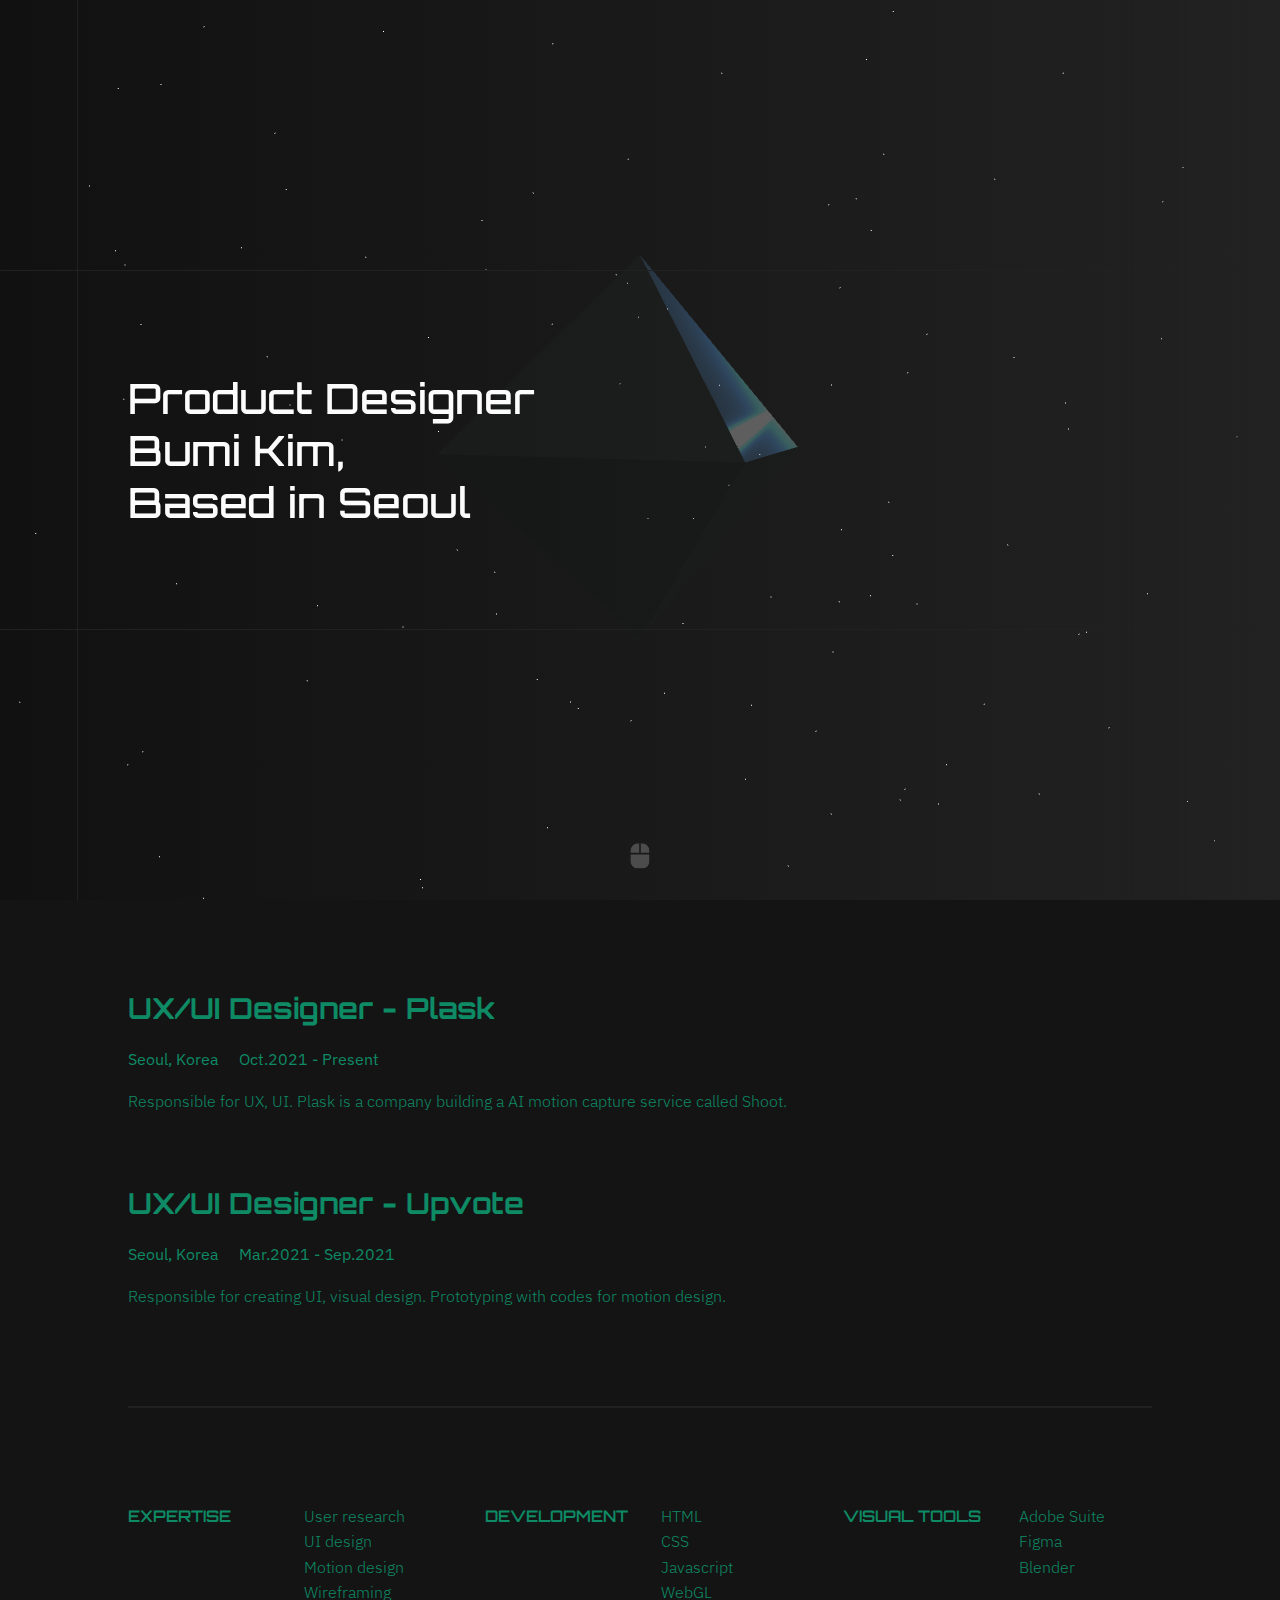
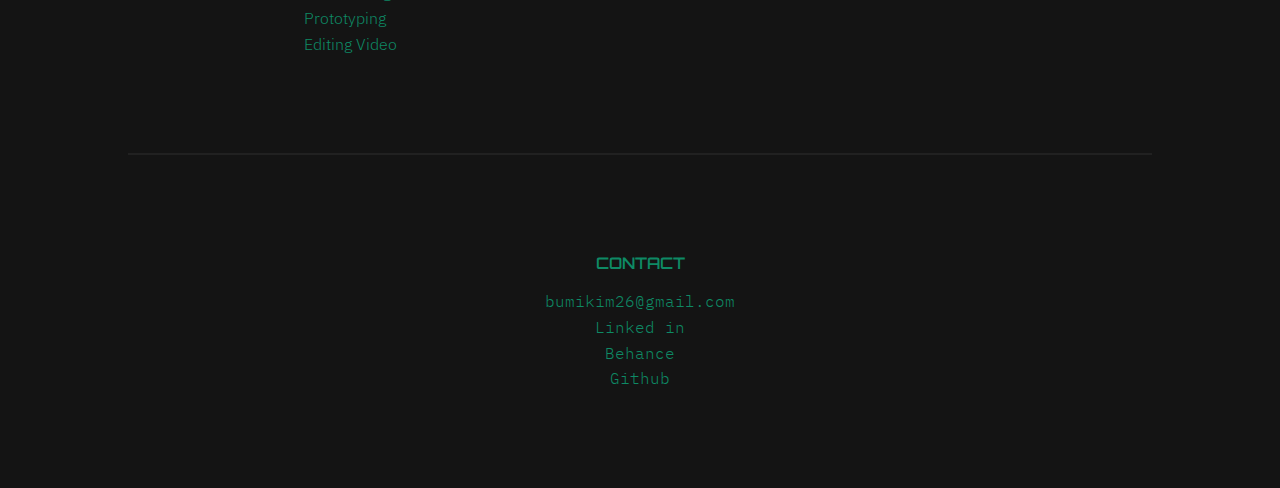
<file: index.html>
<!doctype html>
<html lang="en">

<head>
    <meta charset="UTF-8">
    <meta name="viewport" content="width=device-width,initial-scale=1">
    <meta http-equiv="X-UA-Compatible" content="ie=edge">
    <link rel="stylesheet" href="https://fonts.googleapis.com/icon?family=Material+Icons">
    <link rel="stylesheet" href="https://pro.fontawesome.com/releases/v5.10.0/css/all.css"
        integrity="sha384-AYmEC3Yw5cVb3ZcuHtOA93w35dYTsvhLPVnYs9eStHfGJvOvKxVfELGroGkvsg+p" crossorigin="anonymous" />
    <meta charset="UTF-8">
    <meta name="viewport" content="width=device-width,initial-scale=1">
    <meta http-equiv="X-UA-Compatible" content="ie=edge">
    <meta property="og:type" content="website">
    <meta property="og:url" content="https://kimbumi.github.io/bumiworld/">
    <meta property="og:title" content="Bumi Kim - website">
    <meta property="og:image" content="https://kimbumi.github.io/bumiworld/og.jpg">
    <meta property="og:description" content="Interaction designer, based in South Korea.">
    <meta property="og:site_name" content="Bumi Kim">
    <meta property="og:locale" content="en_US">
    <meta property="og:image:width" content="1200">
    <meta property="og:image:height" content="630">
    <link rel="shortcut icon" type="image/png" href="https://kimbumi.github.io/bumiworld/fav.png" />
    <title>BumiKim - Website</title>
</head>
<style>
    body {
        background: radial-gradient(circle, #363636 0, #000 100%);
        overflow: hidden
    }
</style>

<body>
    <main id="main">
        <nav class="navbar">
            <ul class="navbar-nav">
                <li class="logo"><a href="#main" class="nav-link"><span class="link-text">BumiKim</span> <i
                            class="fas fa-angle-double-left"></i></a></li>
                <li class="nav-item"><a href="https://kimbumi.github.io/bumiworld/about/" class="nav-link"><span
                            class="link-text">About</span> <i class="fad fa-user-astronaut"></i></a></li>
                <li class="nav-item"><a href="https://kimbumi.github.io/bumiworld/project/" class="nav-link"><span
                            class="link-text">Project</span> <i class="fas fa-vial"></i></a></li>
                <li class="nav-item"><a href="#main" id="toggleBtn" class="nav-link"><span
                            class="link-text">Toggle</span> <i class="fas fa-meteor"></i></a></li>
            </ul>
        </nav>
        <div class="hero">
            <div class="hrline top"></div>
            <div class="verline left"></div>
            <h1 class="heroTitle">Product Designer<br>Bumi Kim,<br>Based in Seoul</h1>
            <div class="hrline bottom"></div>
            <div class="scrollIcon"><svg aria-hidden="true" focusable="false" data-prefix="fas" data-icon="mouse"
                    class="svg-inline--fa fa-mouse fa-w-12" role="img" xmlns="http://www.w3.org/2000/svg"
                    viewBox="0 0 384 512">
                    <path fill="currentColor"
                        d="M0 352a160 160 0 0 0 160 160h64a160 160 0 0 0 160-160V224H0zM176 0h-16A160 160 0 0 0 0 160v32h176zm48 0h-16v192h176v-32A160 160 0 0 0 224 0z">
                    </path>
                </svg></div><canvas class="webgl"></canvas>
        </div>
        <div id="work" class="section work">
            <div class="workWrapper">
                <h3 class="title">UX/UI Designer - Plask</h3>
                <div class="subtitle">
                    <p>Seoul, Korea</p>
                    <p>Oct.2021 - Present</p>
                </div>
                <p class="description">Responsible for UX, UI. Plask is a company building a AI motion capture service
                    called Shoot.</p><br><br><br>
                <h3 class="title">UX/UI Designer - Upvote</h3>
                <div class="subtitle">
                    <p>Seoul, Korea</p>
                    <p>Mar.2021 - Sep.2021</p>
                </div>
                <p class="description">Responsible for creating UI, visual design. Prototyping with codes for motion
                    design.</p>
                <hr>
                <div class="flexGrid">
                    <div class="item">
                        <div class="skillTitle">Expertise</div>
                        <div class="skillDetail">User research<br>UI design<br>Motion
                            design<br>Wireframing<br>Prototyping<br>Editing Video<br></div>
                    </div>
                    <div class="item">
                        <div class="skillTitle">development</div>
                        <div class="skillDetail">HTML<br>CSS<br>Javascript<br>WebGL<br></div>
                    </div>
                    <div class="item">
                        <div class="skillTitle">Visual tools</div>
                        <div class="skillDetail">Adobe Suite<br>Figma<br>Blender<br></div>
                    </div>
                </div>
                <hr>
                <div class="contact">
                    <div class="contactTitle">Contact</div><a href="mailto: bumikim26@gmail.com">
                        <div>bumikim26@gmail.com</div>
                    </a><a href="https://www.linkedin.com/in/bumi-kim/" target="_blank">
                        <div>Linked in</div>
                    </a><a href="https://www.behance.net/bumi1" target="_blank">
                        <div>Behance</div>
                    </a><a href="https://github.com/kimbumi" target="_blank">
                        <div>Github</div>
                    </a>
                </div>
            </div>
        </div>
    </main>
    <script>window.onload = function () { console.log("afterwindowload") }, "complete" !== document.readyState && console.log("ReadyStateNotYet"); const main = document.querySelector("#main"); main.style.visibility = "hidden", document.addEventListener("DOMContentLoaded", () => { console.log("DOMContentLoaded"), main.style.visibility = "visible" })</script>
    <script src="bundle.049a994723f88f079073.js"></script>
</body>

</html>
</file>
